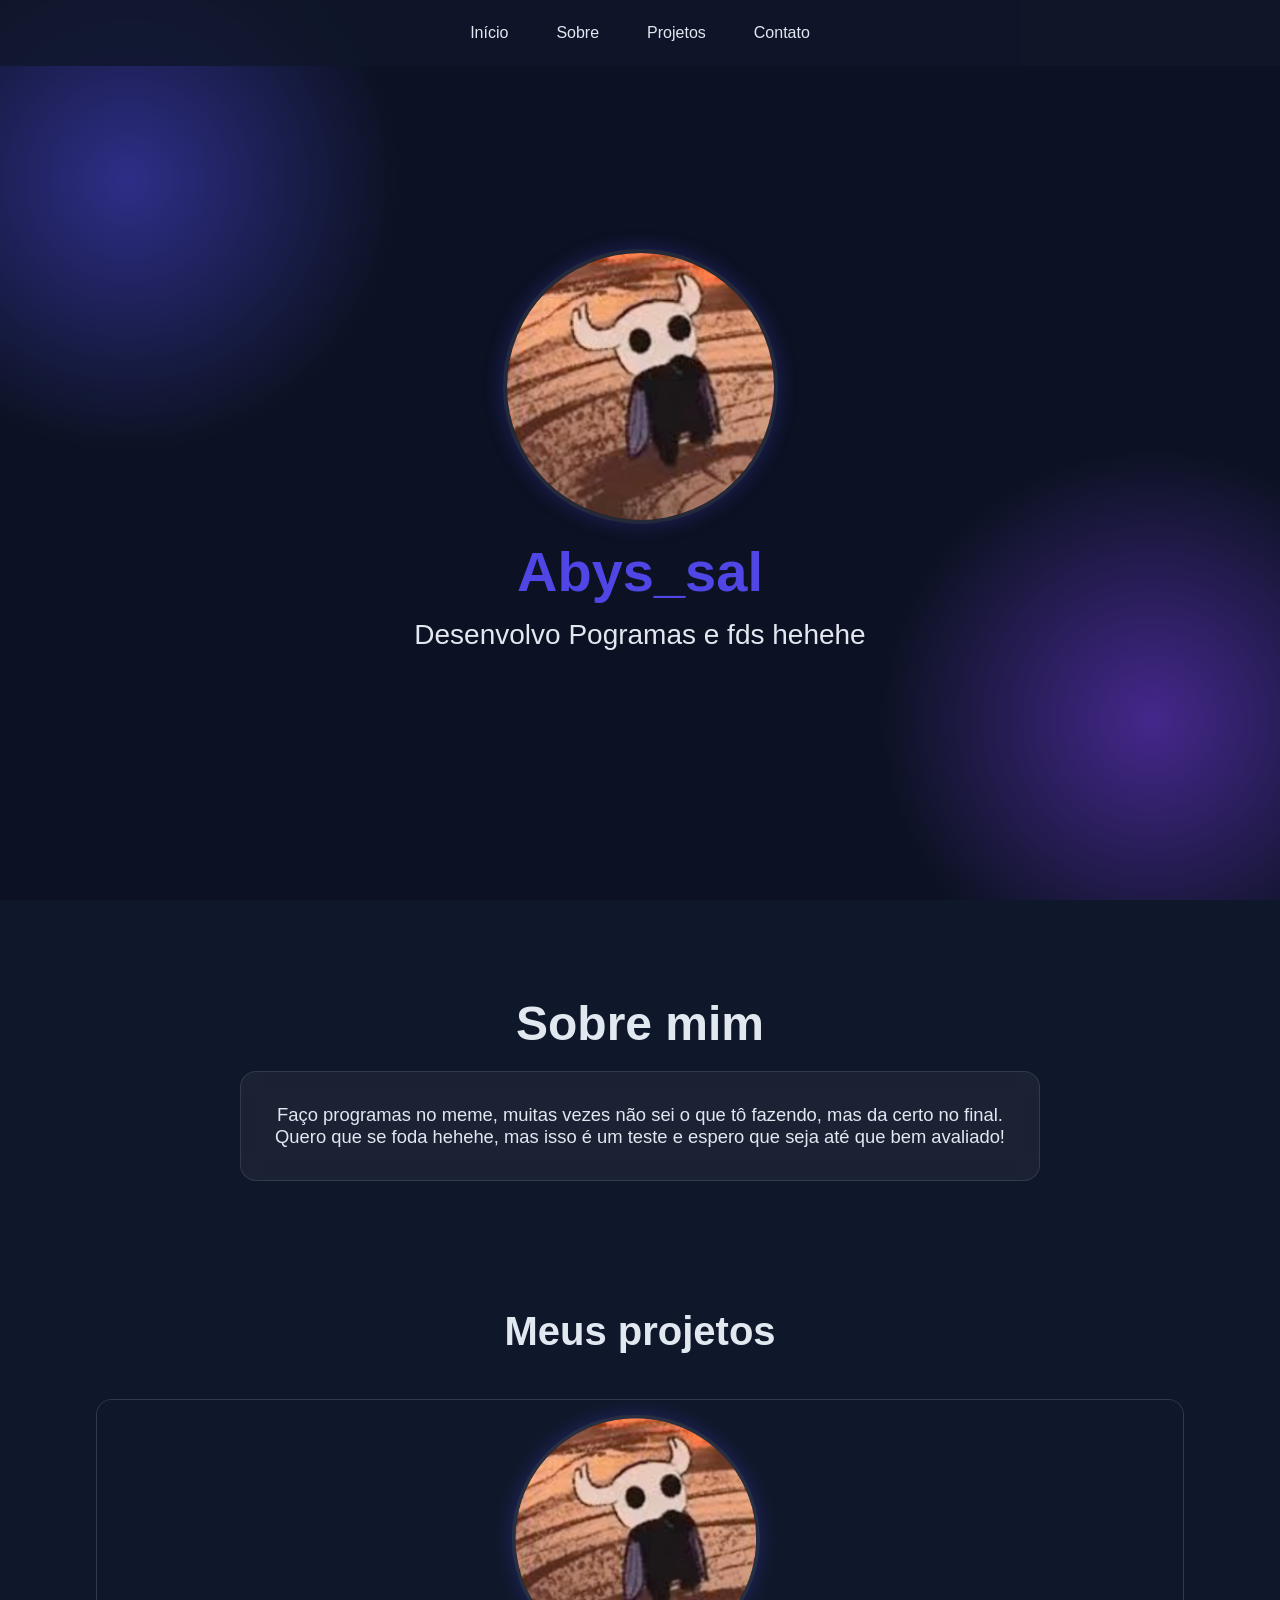
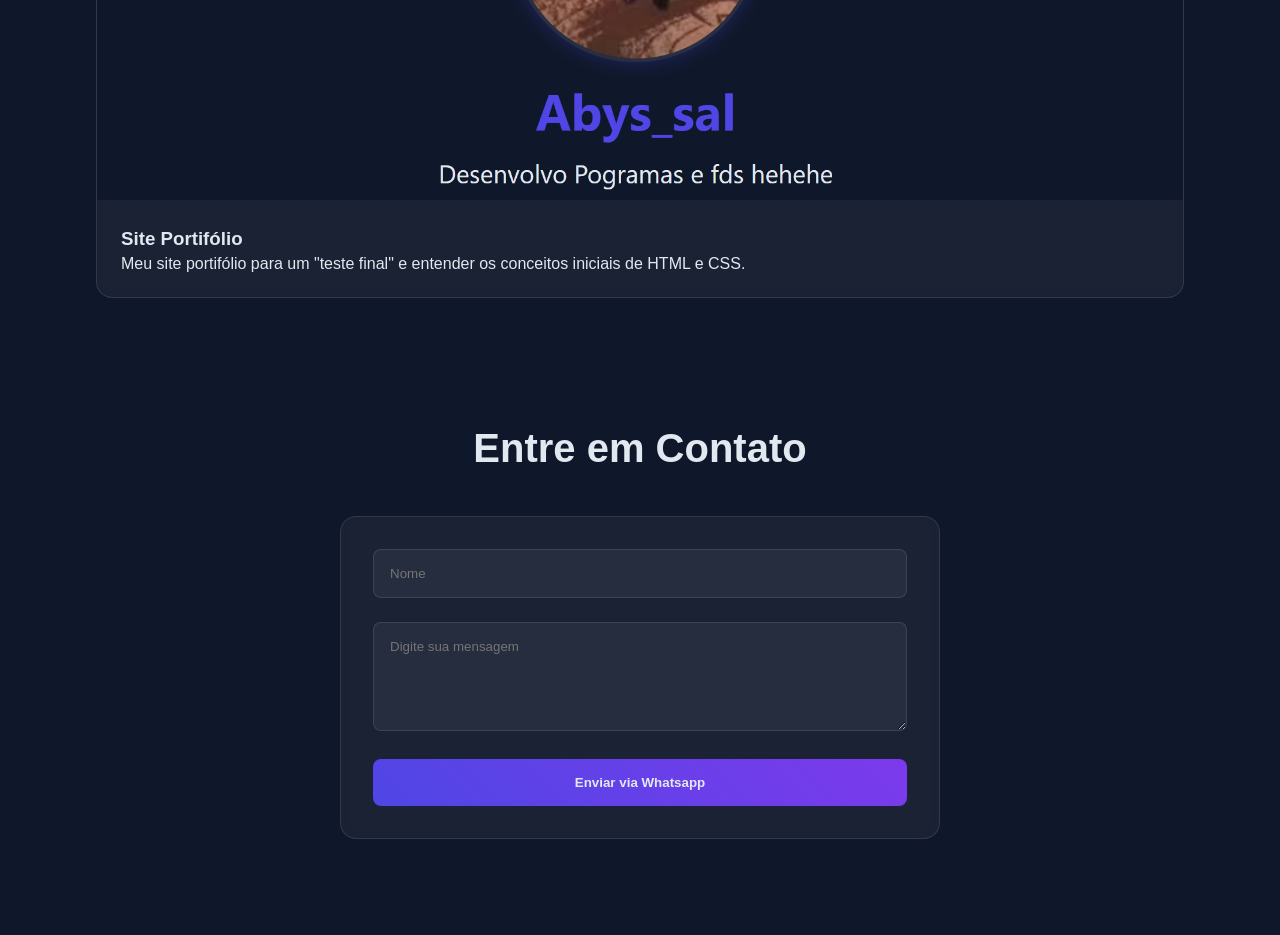
<file: index.html>
<!DOCTYPE html>
<html lang="pt-br">

<head>
    <meta charset="UTF-8">
    <meta name="viewport" content="width=device-width, initial-scale=1.0">
    <link rel="stylesheet" href="style.css">
    <title>Portfólio</title>
</head>

<body>

    <div class="particulas"></div>

    <nav class="navegacao">
        <ul class="menu">
            <li>
                <a href="#inicio" class="menu-link">Início</a>
            </li>

            <li>
                <a href="#sobre" class="menu-link">Sobre</a>
            </li>

            <li>
                <a href="#projetos" class="menu-link">Projetos</a>
            </li>

            <li>
                <a href="#contato" class="menu-link">Contato</a>
            </li>
        </ul>

    </nav>
    <main id="inicio" class="cabecalho">
        <img src="./img/perfilkk.png" alt="fotin de perfil" class="foto-perfil">
        <h1>Abys_sal</h1>
        <p class="cabecalho-sub">Desenvolvo Pogramas e fds hehehe</p>
    </main>
    <section id="sobre" class="sobre">
        <h2 class="sobre-titulo">Sobre mim</h2>
        <div class="sobre-caixa">
            <p class="sobre-paragrafo">
                Faço programas no meme, muitas vezes não sei o que tô fazendo, mas da certo no final.
                Quero que se foda hehehe, mas isso é um teste e espero que seja até que bem avaliado!
            </p>
        </div>
    </section>

    <section id="projetos" class="projetos">
        <h2 class="projetos-titulo">Meus projetos</h2>
        <div class="projetos-caixa">
            <div class="projetos-card">
                <img src="./img/projeto1.png" alt="Projeto 1" class="projetos-imagem">
                <div class="caixa-texto-projeto">
                    <h3 class="info-projetos">Site Portifólio</h3>
                    <p class="projeto-paragrafo">Meu site portifólio para um "teste final" e entender os conceitos
                        iniciais de HTML e CSS.</p>
                </div>
            </div>
        </div>
    </section>

    <section id="contato" class="contato">
        <h2 class="contatos-titulo">Entre em Contato</h2>
        <form class="formulario-contato" id="formulario" onsubmit="enviarWhats(event)">
            <div class="grupo-form">
                <input placeholder="Nome" class="campo-form" id="nome">
            </div>

            <div class="grupo-form">
                <textarea class="campo-form" placeholder="Digite sua mensagem" rows="5" id="mensagem"></textarea>
            </div>
            <button type="submit" class="botao-form">Enviar via Whatsapp</button>
        </form>
    </section>

    <script>
        function enviarWhats(event) {
            event.preventDefault()

            const nome = document.getElementById('nome').value;
            const mensagem = document.getElementById('mensagem').value;
            const telefone = '5511958415601'
            const texto = `Opa me chamo ${nome}, ${mensagem}`
            const msgformat = encodeURIComponent(texto);

            const url = `https://wa.me/${telefone}?text=${msgformat}`

            window.open(url, '_blank');
        }
    </script>

</body>


</html>
</file>
<file: style.css>
*{
    margin: 0;
    padding: 0;
    box-sizing: border-box;
    font-family: 'Segoe UI', Tahoma, Geneva, Verdana, sans-serif;
}

html{
    scroll-behavior: smooth;
}

:root{
    --primaria: #4f46e5;
    --secundaria: #7c3aed;
    --escuro: #0f172a;
    --maisescuro: #0a0f1c;
    --claro: #e2e8f0;
    --vidro: rgba(255, 255, 255, 0.1);   
}

body{
    background-color: var(--escuro);
    color: var(--claro);
}

/* NAVBAR */
.navegacao{
    position: fixed;
    top: 0;
    background-color: rgba(15, 23, 42, 0.8);
    width: 100%;
    z-index: 100;
    padding: 1.5rem;
}

.menu{
    display: flex;
    justify-content: center;
    list-style: none;
    gap: 3rem;
}

.menu-link{
    text-decoration: none;
    color: var(--claro);
    font-weight: 500;
    position: relative;
    padding: 0.5rem 0;
}

.menu-link::after{
    content: '';
    height: 2px;
    width: 0;
    position: absolute;
    bottom: 0;
    left: 0%;
    background: linear-gradient(90deg, var(--primaria), var(--secundaria));
    transition: width 0.35s ease;
}

.menu-link:hover::after{
    width: 100%;
}

/* HOME */
.cabecalho{
    min-height: 100vh;
    display: flex;
    justify-content: center;
    align-items: center;
    flex-direction: column;
}

.foto-perfil{
    width: 275px;
    height: 275px;
    box-shadow: 0 0 20px rgba(79, 70, 229, 0.3);
    border-radius: 50%;
    border: 4px solid var(--vidro);
    animation: flutuar 5s ease-in-out infinite;
}

h1{
    font-size: 3.5rem;
    color: var(--primaria);
    font-weight: bold;
    margin: 15px;
}

.cabecalho-sub{
    font-size: 1.75rem;
    color: var(--claro);    
}

/* SOBRE */
.sobre{
    padding: 6rem 2rem;
}

.sobre-titulo{
    font-size: 3rem;
    color: var(--claro);
    text-align: center;
    margin-bottom: 20px;
}

.sobre-caixa{
    padding: 2rem;
    max-width: 800px;
    margin: 0 auto;
    border-radius: 16px;
    border: 1px solid var(--vidro);
    backdrop-filter: blur(10px);
    background: rgba(255, 255, 255, 0.05);
}

.sobre-paragrafo{
    text-align: center;
    font-size: 1.15rem;
}

/* PROJETOS */
.projetos{
    padding: 2rem 6rem;
}

.projetos-caixa{
    display: grid;
    grid-template-columns: repeat(auto-fit, minmax(300px, 1fr));
    gap: 2rem;
    max-width: 1200px;
    margin: 0 auto;
}

.projetos-card{
    background: rgba(255, 255, 255, 0.05);
    border-radius: 16px;
    backdrop-filter: blur(5px);
    border: 1px solid var(--vidro);
    overflow: hidden;
    transition: all 0.5s ease;
    cursor: pointer;
}

.projetos-titulo{
    text-align: center;
    font-size: 2.5rem;
    margin-bottom: 45px;
}

.projetos-card:hover{
    box-shadow: 0 10px 20px rgba(79, 70 , 229, 0.2);
    transform: translateY(-10px) scale(1.05); 
}

.projetos-imagem{
    height: 400px;
    width: 100%;
    object-fit: cover;
}

.info-projetos{
    margin-bottom: 5px;
}

.caixa-texto-projeto{
    padding: 1.5rem;
}

.projetos-paragrafo{
    color: rgba(226, 232, 240, 0.8);
    line-height: 1.2rem;
}

/* CONTATO */
.contato{
    padding: 6rem 2rem;
}

.contatos-titulo{
    text-align: center;
    font-size: 2.5rem;
    margin-bottom: 45px;
}

.formulario-contato{
    max-width: 600px;
    margin: 0 auto;
    background: rgba(255, 255, 255, 0.05);
    backdrop-filter: blur(5px);
    padding: 2rem;
    border: 1px solid var(--vidro);
    border-radius: 16px;
}

.campo-form{
    width: 100%;
    padding: 1rem;
    background: rgba(255, 255, 255, 0.05);
    border-radius: 8px;
    color: var(--claro);
    border: 1px solid var(--vidro);
    outline: none;
}

.campo-form:focus{
    border-color: var(--secundaria);
    box-shadow: 0 0 10px rgba(79, 70, 229, 0.3);
}

.grupo-form{
    margin-bottom: 1.5rem;
}

.botao-form{
    color: var(--claro);
    background: linear-gradient(45deg, var(--primaria), var(--secundaria));
    padding: 1rem 2rem;
    border: none;
    border-radius: 8px;
    cursor: pointer;
    font-weight: bold;
    width: 100%;
    transition: all 0.5 ease;
}

.botao-form:hover{
    transform: translateY(-4px) scale(1);
    box-shadow: 0 5px 15px rgba(79, 70, 229, 0.4);
}

/* FUNDO */
.particulas{
    position: fixed;
    top: 0;
    left: 0;
    width: 100%;
    height: 100%;
    z-index: -1;
    opacity: 0.5;
    background: 
    radial-gradient(circle at 10% 20%, var(--primaria) 0%, transparent 20%),
    radial-gradient(circle at 90% 80%, var(--secundaria) 0%, transparent 20%),
    var(--maisescuro);
}

@keyframes flutuar{
    0%, 100%{
        transform: translateY(0);
    }
    50%{
        transform: translateY(-20px);
    }
}

/* ========================================= */
/* 🔥 RESPONSIVIDADE PARA CELULAR */
/* ========================================= */
@media (max-width: 768px) {

    .menu {
        gap: 1.2rem;
    }

    h1{
        font-size: 2.5rem;
    }

    .cabecalho-sub{
        font-size: 1.2rem;
        text-align: center;
    }

    .foto-perfil{
        width: 180px;
        height: 180px;
    }

    .projetos{
        padding: 2rem;
    }

    .sobre{
        padding: 3rem 1rem;
    }

    .contato{
        padding: 3rem 1rem;
    }
}
</file>
